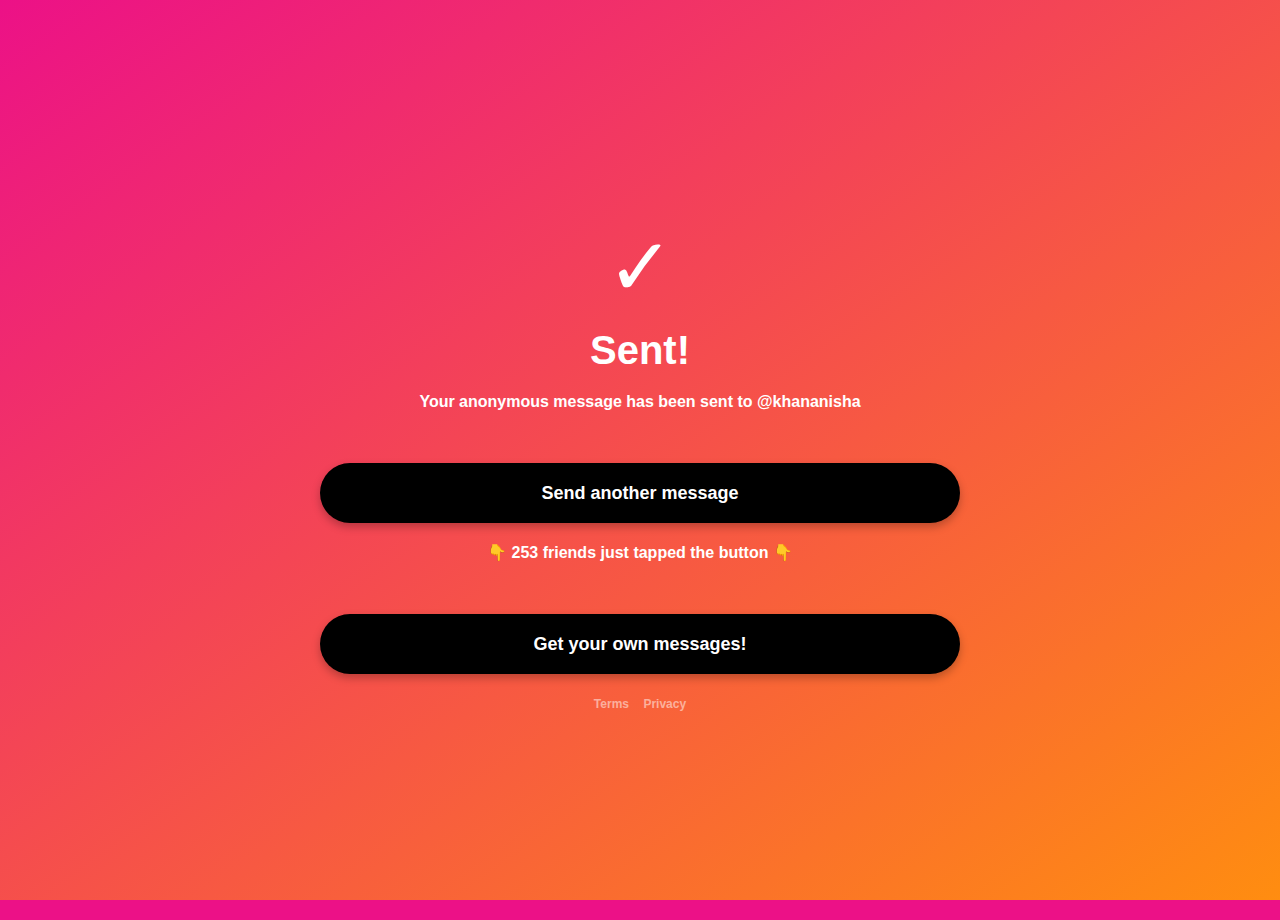
<file: thankyou.html>
<!DOCTYPE html>
<html>
<head>
    <title>Thank You!</title>
    <meta name="viewport" content="width=device-width, initial-scale=1.0">
    <link rel="stylesheet" href="thank-you.css">
</head>
<body>
    <div class="container">
        <div class="thank-you-container">
            <div class="check">✓</div>
            <h1 class="sent">Sent!</h1>
            <p class="download-prompt">Your anonymous message has been sent to @khananisha</p>
            <div class="space4"></div>
            <a href="index.html" class="button another">Send another message</a>
            <div class="space3"></div>
            <h2 class="download-prompt">👇 <span class="clickCount">253</span> friends just tapped the button 👇</h2>
            <div class="space2"></div>
            <a class="button download-link pulse" href="#" target="_blank">Get your own messages!</a>
            <div class="tos-privacy">
                <a class="tos" href="#">Terms</a>
                <a class="privacy" href="#">Privacy</a>
            </div>
        </div>
    </div>

    <script src="thank-you.js"></script>
</body>
</html>
</file>
<file: thank-you.css>
/* thank-you.css */
html {
    background: #EC1187 linear-gradient(to bottom right, #EC1187 0%, #FF8D10 100%);
    background-repeat: no-repeat;
    width: 100vw;
    height: 100vh;
}

body {
    font-family: "Avenir Next", Helvetica, Arial, sans-serif;
    margin: 0;
    padding: 0;
}
.container {
    width: 85%;
    max-width: 640px;
    margin: 0 auto;
    padding-top: 20px;
    height: 100vh;
    display: flex;
    flex-direction: column;
    justify-content: center;
}

.thank-you-container {
    text-align: center;
    color: white;
}

.check {
    font-size: 80px;
    line-height: 1;
    margin-bottom: 20px;
}

.sent {
    font-size: 40px;
    margin: 0 0 20px 0;
}

.download-prompt {
    font-size: 16px;
    font-weight: 700;
    color: white;
    margin: 0 0 20px 0;
}

.button {
    display: flex;
    align-items: center;
    justify-content: center;
    width: 100%;
    background-color: black;
    border-radius: 100px;
    border: none;
    font-size: 18px;
    font-weight: 700;
    color: white;
    text-decoration: none;
    box-shadow: 0 4px 8px rgba(0, 0, 0, 0.25);
    height: 60px;
    margin-top: 12px;
    cursor: pointer;
}

.space2, .space3, .space4 {
    height: 20px;
}

.tos-privacy {
    margin-top: 20px;
}

.tos, .privacy {
    text-decoration: none;
    font-size: 12px;
    font-weight: 700;
    color: rgba(255, 255, 255, 0.5);
    margin: 0 5px;
}

.pulse {
    animation: pulse 1s infinite;
}

@keyframes pulse {
    0% { transform: scale(1); }
    50% { transform: scale(1.05); }
    100% { transform: scale(1); }
}
</file>
